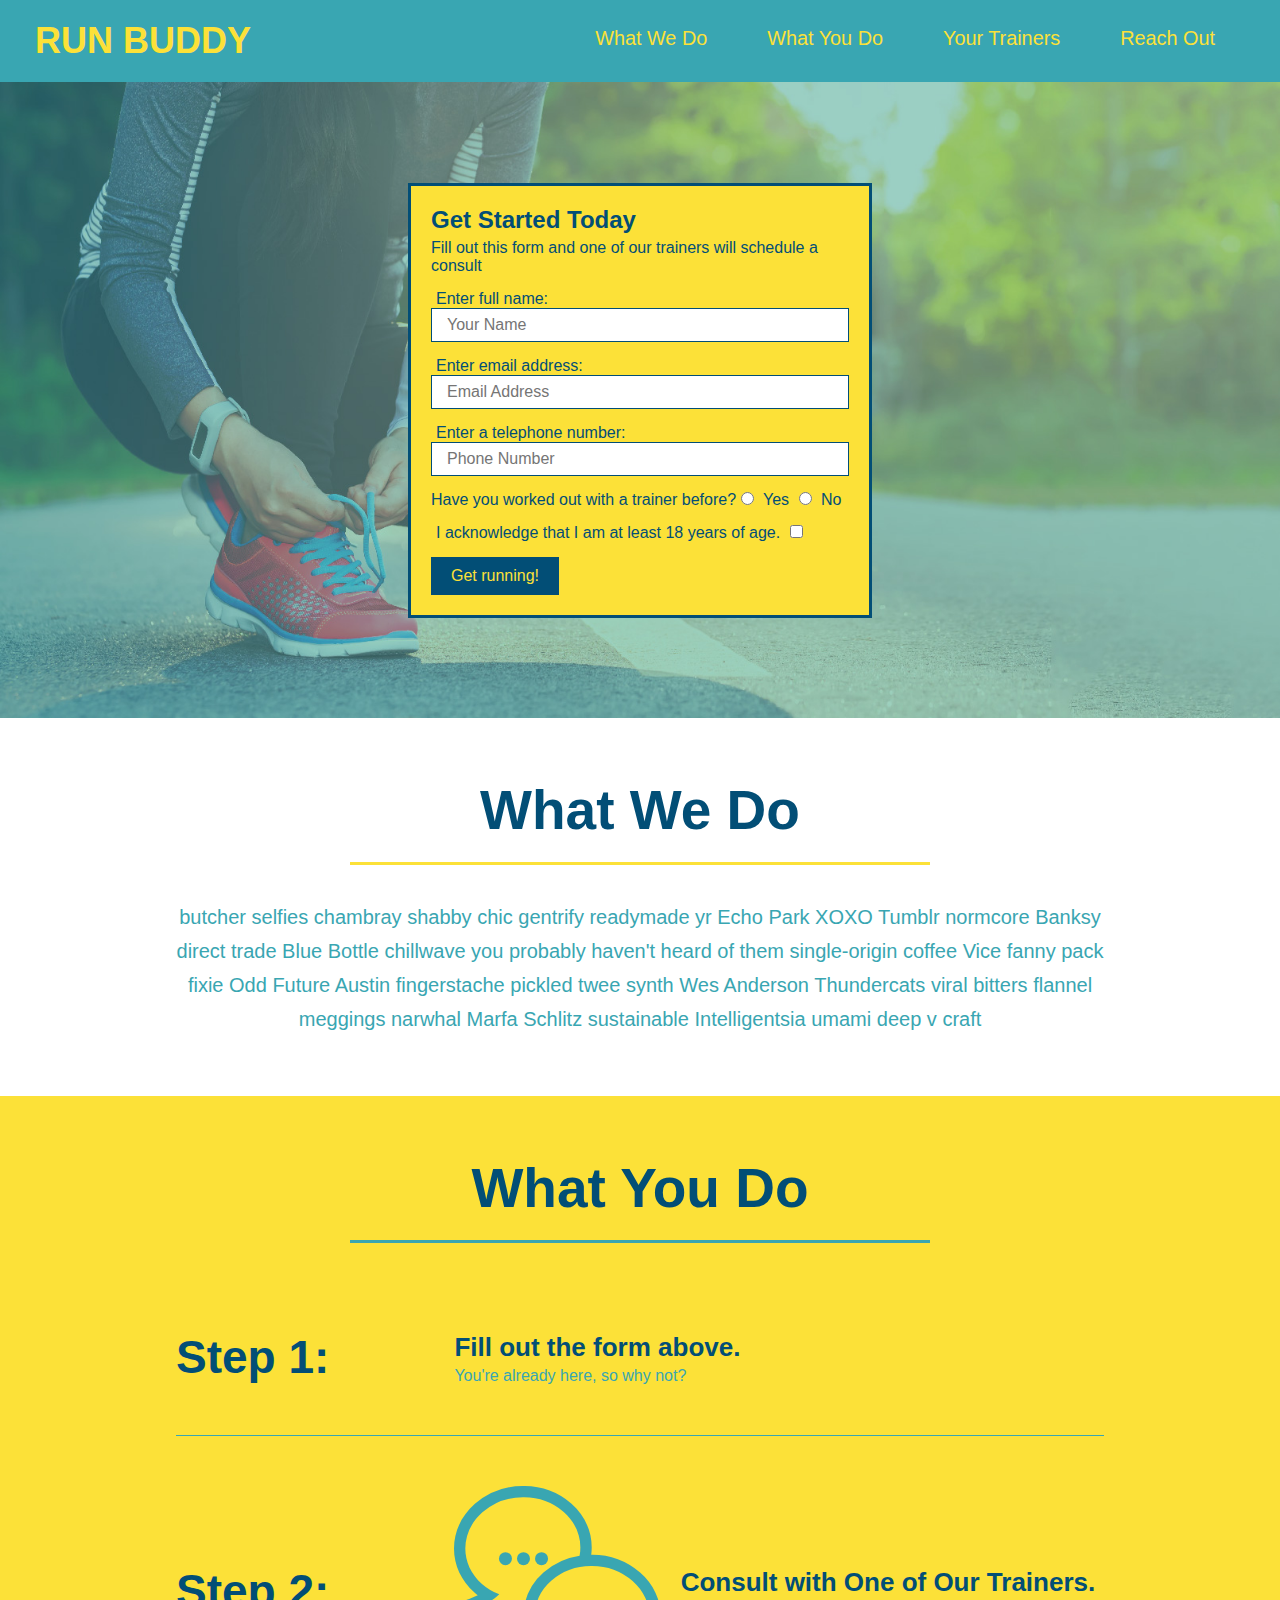
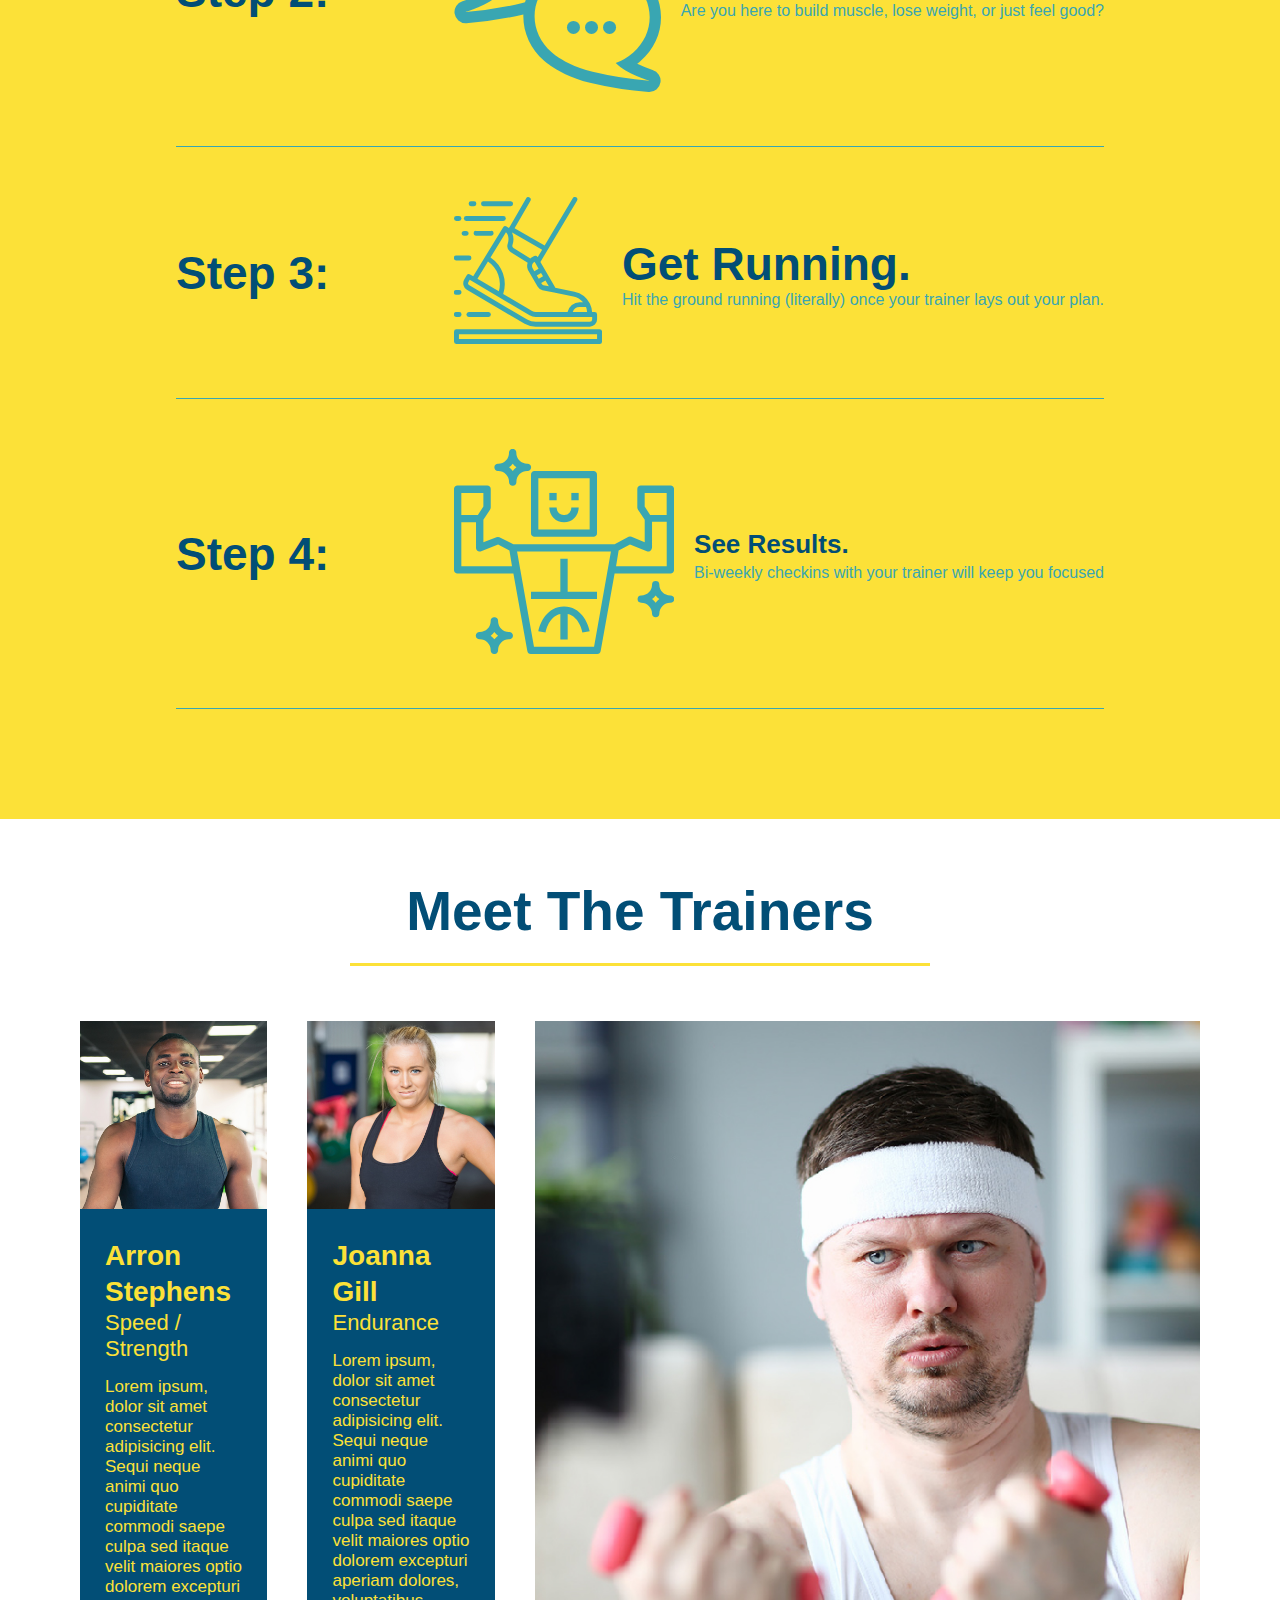
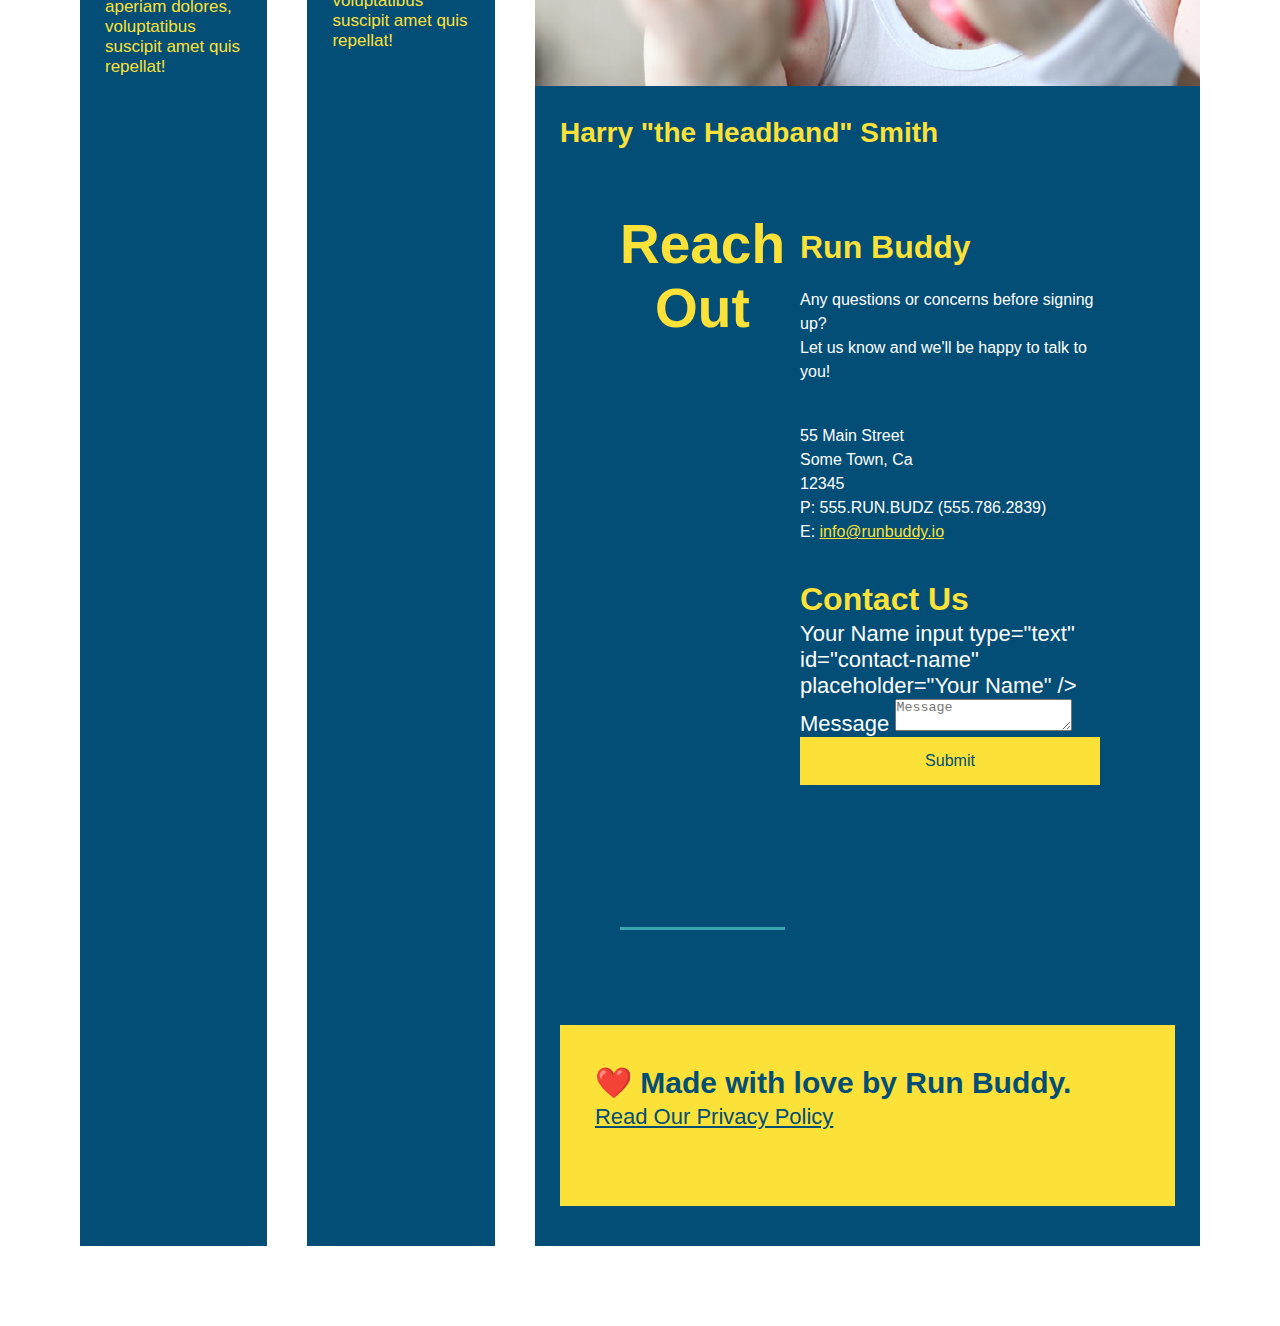
<file: run-buddy/index.html>
<!DOCTYPE html>
<html lang="en">

<head>
  <meta charset="UTF-8" />
  <title>Run Buddy</title>
  <link rel="stylesheet" href="./assets/css/style.css" />
</head>

<body>
  <!-- navigation -->
  <header>
    <h1>
      <a href="/">
        RUN BUDDY
      </a>
    </h1>
    <nav>
      <!-- Unordered list element -->
      <ul>
        <!-- List item element-->
        <li>
          <!-- Anchor element -->
          <a href="#what-we-do">What We Do</a>
        </li>
        <li>
          <a href="#what-you-do">What You Do</a>
        </li>
        <li>
          <a href="#your-trainers">Your Trainers</a>
        </li>
        <li>
          <a href="#reach-out">Reach Out</a>
        </li>
      </ul>
    </nav>
  </header>

  <!-- hero/jumbotron -->
  <section class="hero">
    <div class="hero-form">
      <h3>Get Started Today</h3>
      <p>Fill out this form and one of our trainers will schedule a consult</p>
      <form>
        <label for="name">Enter full name:</label>
        <input type="text" placeholder="Your Name" name="name" id="name" class="form-input" />
        <label for="email">Enter email address:</label>
        <input type="text" placeholder="Email Address" name="email" id="email" class="form-input" />
        <label for="phone">Enter a telephone number:</label>
        <input type="text" placeholder="Phone Number" name="phone" id="phone" class="form-input" />
        <p>
          Have you worked out with a trainer before?
          <input type="radio" name="trainer-confirm" id="trainer-yes" />
          <label for="trainer-yes">Yes</label>
          <input type="radio" name="trainer-confirm" id="trainer-no" />
          <label for="trainer-no">No</label>
        </p>
        <p>
          <label for="checkbox">
            I acknowledge that I am at least 18 years of age.
          </label>
          <input type="checkbox" name="checkpoint1" id="checkbox" />
        </p>
        <button type="submit">
          Get running!
        </button>
      </form>
    </div>
  </section>

  <!-- "what we do" section -->
  <section id="what-we-do" class="intro">
    <div class="flex-row">
    <h2 class="section-title primary-border">
      What We Do</h2>
    </div>
    <div class="flex-row">
        <p>
           butcher selfies chambray shabby chic gentrify readymade yr Echo Park XOXO Tumblr normcore Banksy direct trade Blue
           Bottle chillwave you probably haven't heard of them single-origin coffee Vice fanny pack fixie Odd Future Austin
           fingerstache pickled twee synth Wes Anderson Thundercats viral bitters flannel meggings narwhal Marfa Schlitz
           sustainable Intelligentsia umami deep v craft
        </p>
    </div>
  </section>

  <!-- "what you do" section -->
  <section id="what-you-do" class="steps">
    <div class="flex-row">
    <h2 class="section-title secondary-border">
      What You Do</h2>
    </div>
    <div class="step">
      <h3>Step 1:</h3>
      <div class="step-info">
        <div calss="step-img">
           <img src="./assets/images/step-1.svg" alt="" />
        </div>
        <div class="step-text">
          <h4>Fill out the form above.</h4>      
          <p>You're already here, so why not?</p>
        </div> 
      </div>  
    </div>

    <div class="step">
      <h3>Step 2:</h3>
      <div class="step-info">
        <div class="step-img">
          <img src="./assets/images/step-2.svg" alt="" />
        </div>
        <div class="step-text">   
          <h4>Consult with One of Our Trainers.</h4>
          <p>Are you here to build muscle, lose weight, or just feel good?</p>
        </div>
      </div>
    </div>

    <div class="step">
      <h3>Step 3:</h3>
      <div class="step-info">
        <div class="step-img">
          <img src="./assets/images/step-3.svg" alt="" />
        </div> 
        <div class="step-text">
          <h3>Get Running.</h3>
          <p>Hit the ground running (literally) once your trainer lays out your plan.</p>
        </div>
      </div>
    </div>    

    <div class="step">
      <h3>Step 4:</h3>
      <div class="step-info">
        <div class="step-img">
           <img src="./assets/images/step-4.svg" alt="" />
        </div>
        <div class="step-text">
           <h4>See Results.</h4>
           <p>Bi-weekly checkins with your trainer will keep you focused</p>
        </div>
      </div>
    </div>  
  </section>

  <!-- "meet the trainers" section -->
  <section id="your-trainers">
      <div class="flex-row">
        <h2 class="section-title primary-border">
           Meet The Trainers
        </h2>
      </div>
  <div class="trainers">    
    <article class="trainer">
      <img src="./assets/images/trainer-1.jpg" alt="Arron Stephens in his workout clothes, ready to pump iron" />
      <div class="trainer-bio">
        <h3 class="trainer-name">Arron Stephens</h3>
        <h4 class="trainer-role">Speed / Strength</h4>
        <p>
          Lorem ipsum, dolor sit amet consectetur adipisicing elit. Sequi neque animi quo cupiditate commodi saepe culpa
          sed
          itaque velit maiores optio dolorem excepturi aperiam dolores, voluptatibus suscipit amet quis repellat!
        </p>
      </div>
    </article>

    <!-- second trainer bio -->
    <article class="trainer">
      <img src="./assets/images/trainer-2.jpg" alt="Joanna Gill cooling off after a workout" />
      <div class="trainer-bio">
        <h3 class=trainer-name">Joanna Gill</h3>
        <h4 class="trainer-role">Endurance</h4>
        <p>
          Lorem ipsum, dolor sit amet consectetur adipisicing elit. Sequi neque animi quo cupiditate commodi saepe culpa
          sed
          itaque velit maiores optio dolorem excepturi aperiam dolores, voluptatibus suscipit amet quis repellat!
        </p>
      </div>
    </article>

    <!-- third trainer bio -->
    <article class="trainer">
      <img src="./assets/images/trainer-3.jpg"
        alt="Harry Smith wearing a headband and lifting comically small pink weights" />
      <div class="trainer-bio">
        <h3 class="trainer-name">Harry "the Headband" Smith</h3>
        <h4 class="trainer-role>Strength</h4>
        <p>
          Lorem ipsum, dolor sit amet consectetur adipisicing elit. Sequi neque animi quo cupiditate commodi saepe culpa
          sed
          itaque velit maiores optio dolorem excepturi aperiam dolores, voluptatibus suscipit amet quis repellat!
        </p>
      </div>
    </article>
  </div>  
  </section>

  <!-- "reach out" section -->
  <section id="reach-out" class="contact">
    <div class="flex-row">
      <h2 class="section-title secondary-border"> 
        Reach Out
      </h2>
    <div class="contact-info">
      <div>
        <h3>Run Buddy</h3>
        <p>
          Any questions or concerns before signing up?
          <br />
          Let us know and we'll be happy to talk to you!
        </p>
        <address>
          55 Main Street <br />
          Some Town, Ca <br />
          12345<br />
          P: 555.RUN.BUDZ (555.786.2839)<br />
          E: <a href="mailto:info@runbuddy.io">info@runbuddy.io</a>
        </address>
      </div>

    <div class="contact-form">
       <h3>Contact Us</h3>
      <form>
         <label for="contact-name">Your Name</label>
         input type="text" id="contact-name" placeholder="Your Name" />

         <label for="contact-message">Message</label>
         <textarea id="contact-message" placeholder="Message"></textarea>

         <button type="submit">Submit</button>
      </form>
    </div>  

      <iframe 
        src="https://www.google.com/maps/embed?pb=!1m18!1m12!1m3!1d3147.1079747227936!2d-120.42364418397035!3d37.92790791110593!2m3!1f0!2f0!3f0!3m2!1i1024!2i768!4f13.1!3m3!1m2!1s0x8090c49129b6ac57%3A0xb56c7eb95a2cd8bd!2sMain%20St%2C%20California%2095327!5e0!3m2!1sen!2sus!4v1616426329495!5m2!1sen!2sus"
        style="border:0;" 
        allowfullscreen=""
        loading="lazy">
      </iframe>      
    </div>
  </section>

  <!-- footer -->
  <footer>
    <h2>❤️ Made with love by Run Buddy.</h2>
    <div>
      <a href="./privacy-policy.html">Read Our Privacy Policy</a><br />
      &copy; 2019 Run Buddy, Inc.
    </div>
  </footer>
</body>

</html>
</file>
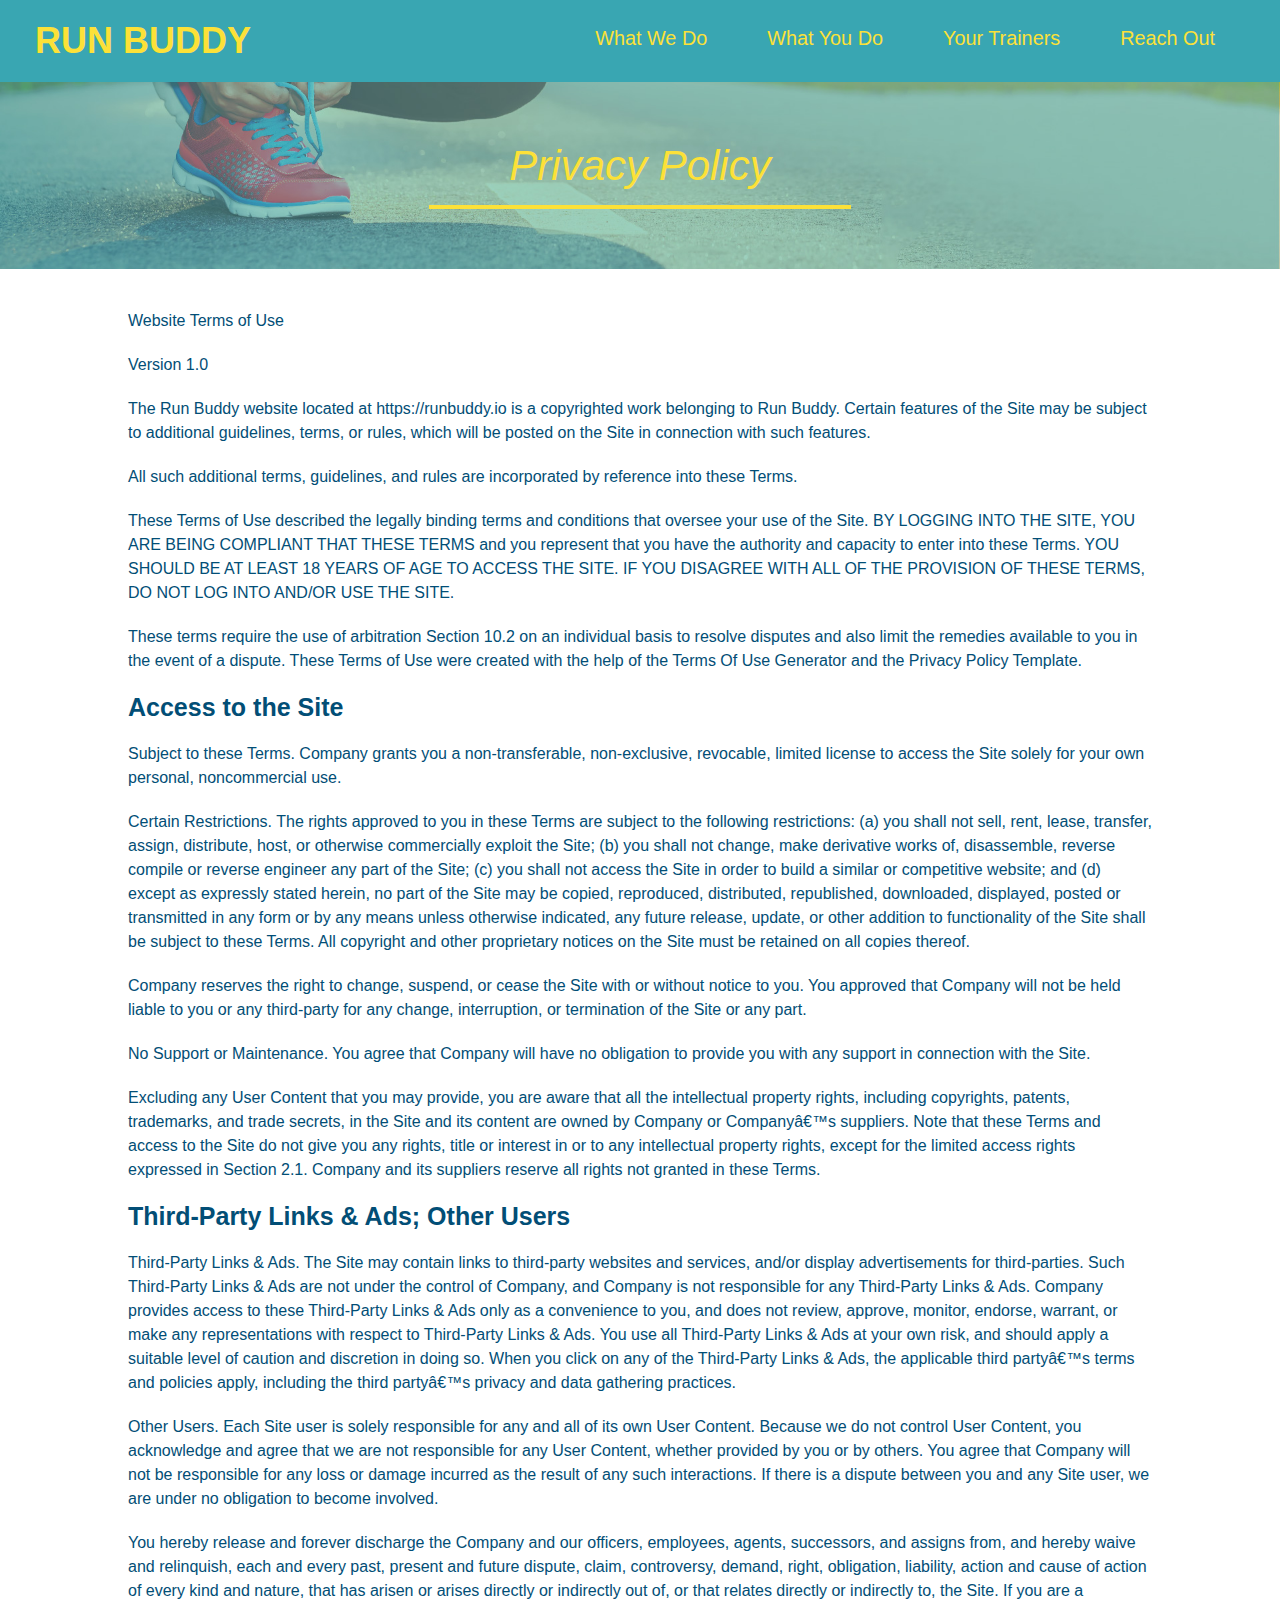
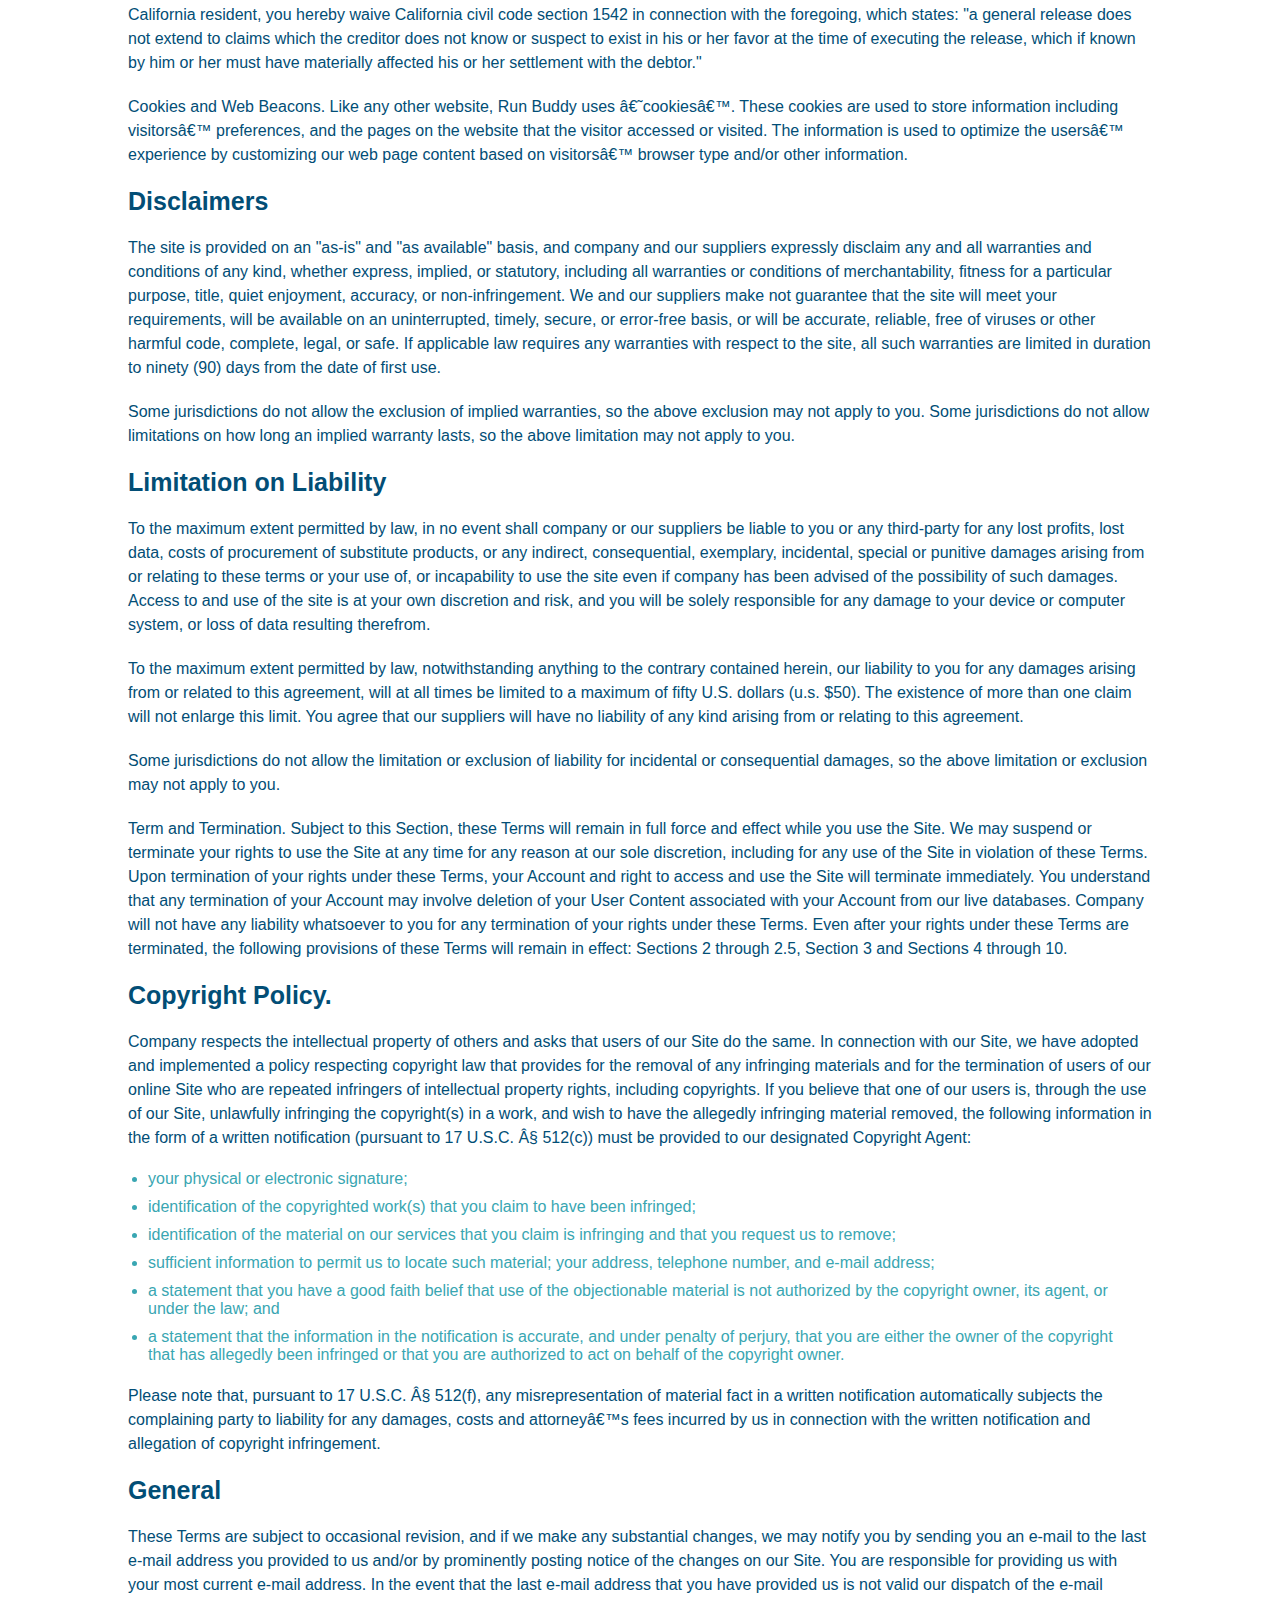
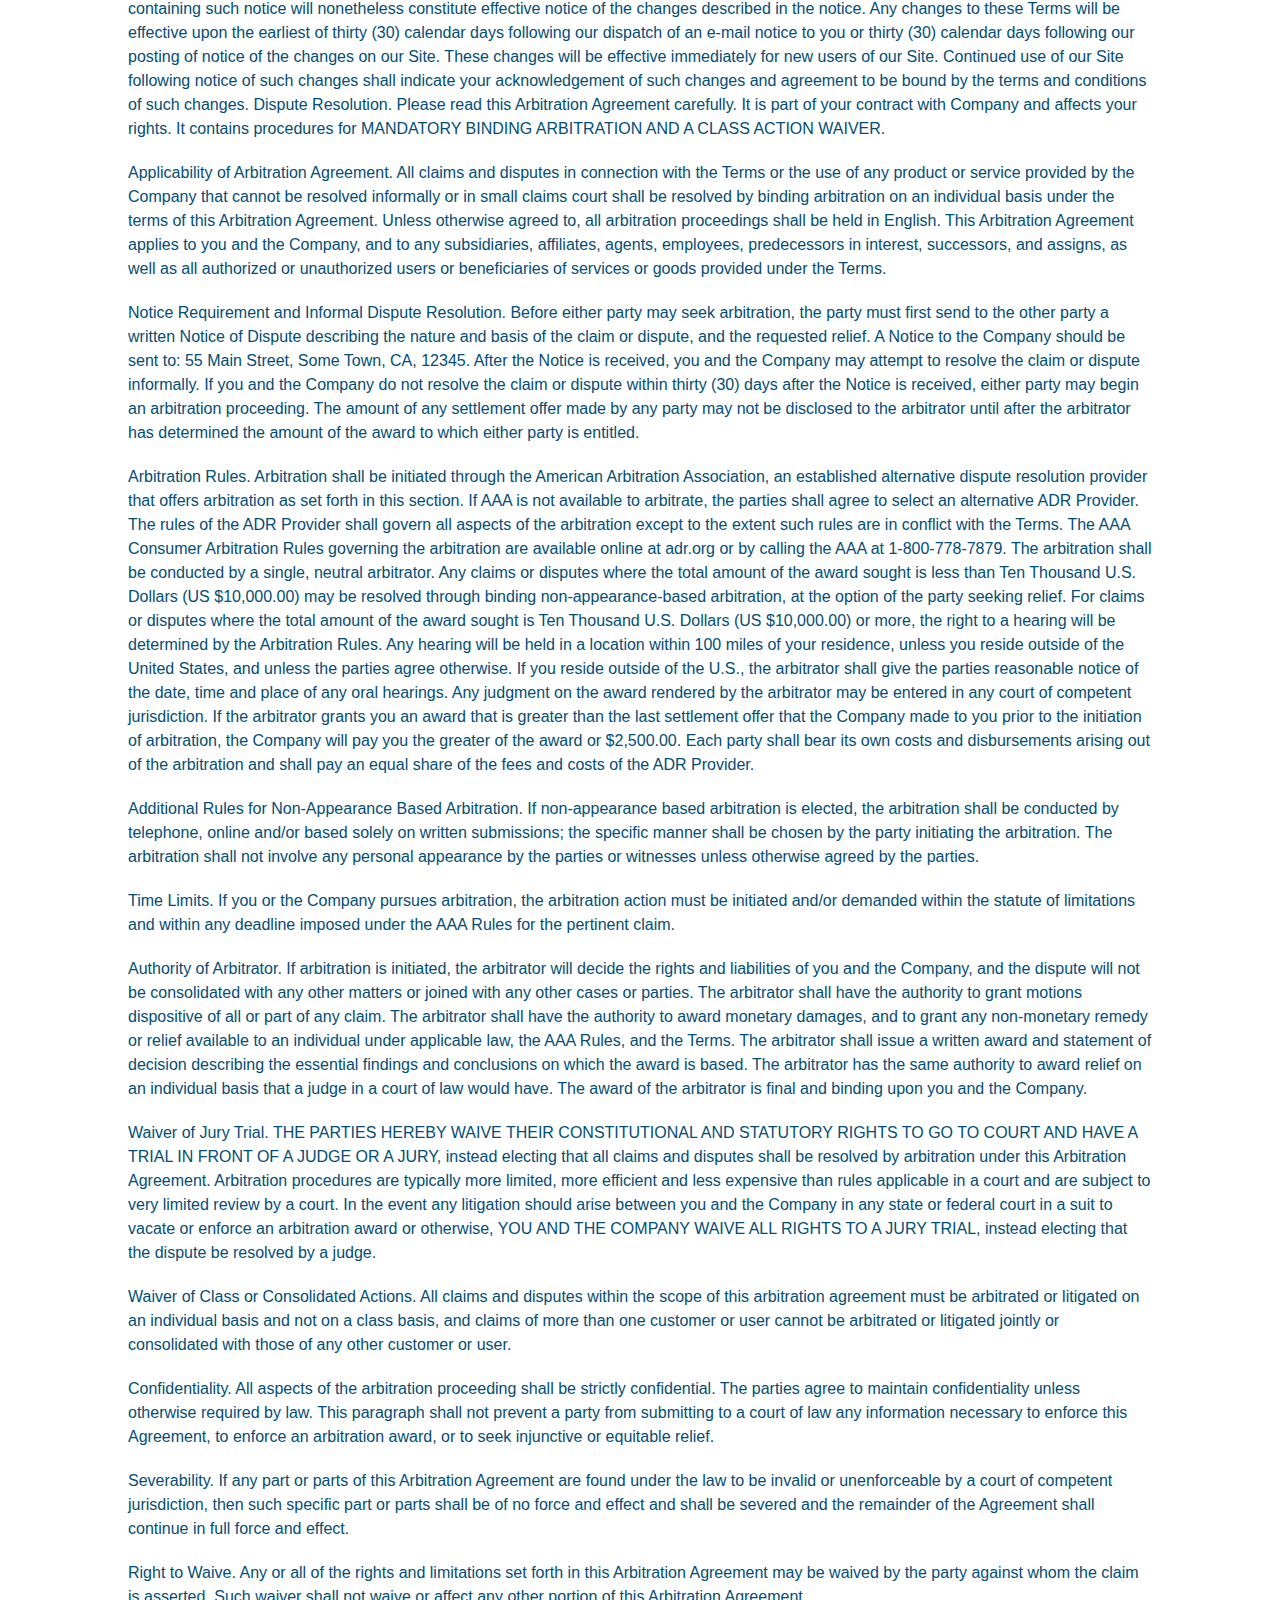
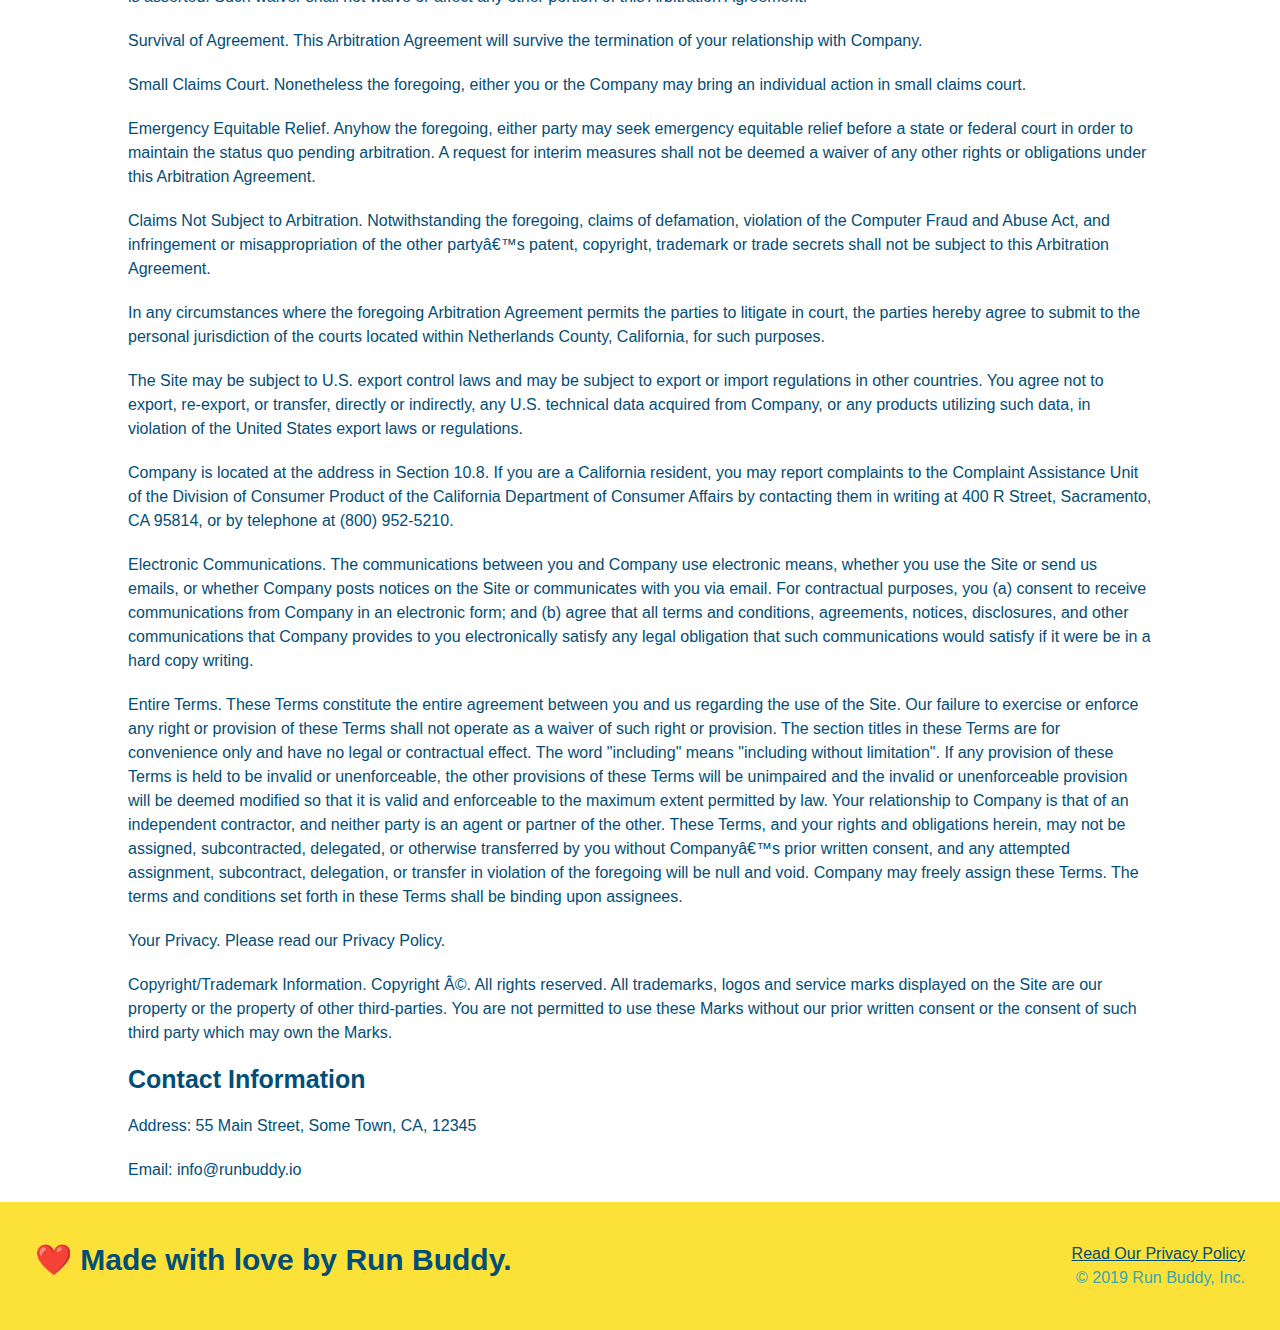
<file: run-buddy/privacy-policy.html>
<!DOCTYPE html>
<html lang="en">

<head>
  <meta charset="UTF-8" />
  <title>Privacy Policy - Run Buddy</title>
  <link rel="stylesheet" href="./assets/css/style.css" />
  <link rel="stylesheet" href="./assets/css/secondary-styles.css" />

</head>

<body>
  <header>
    <h1>
      <a href="/">
        RUN BUDDY
      </a>
    </h1>
    <nav>
      <!-- Unordered list element -->
      <ul>
        <!-- List item element-->
        <li>
          <!-- Anchor element -->
          <a href="./index.html#what-we-do">What We Do</a>
        </li>
        <li>
          <a href="./index.html#what-you-do">What You Do</a>
        </li>
        <li>
          <a href="./index.html#your-trainers">Your Trainers</a>
        </li>
        <li>
          <a href="./index.html#reach-out">Reach Out</a>
        </li>
      </ul>
    </nav>
  </header>

  <section class="hero">
    <h2 class="page-title">
      Privacy Policy
    </h2>
  </section>

  <article class="secondary-content">

    <p>
      Website Terms of Use
    </p>

    <p>
      Version 1.0
    </p>

    <p>
      The Run Buddy website located at https://runbuddy.io is a copyrighted work belonging to Run Buddy. Certain
      features of the Site may be subject to additional guidelines, terms, or rules, which will be posted on the Site
      in connection with such features.
    </p>

    <p>
      All such additional terms, guidelines, and rules are incorporated by reference into these Terms.
    </p>

    <p>
      These Terms of Use described the legally binding terms and conditions that oversee your use of the Site. BY
      LOGGING INTO THE SITE, YOU ARE BEING COMPLIANT THAT THESE TERMS and you represent that you have the authority
      and capacity to enter into these Terms. YOU SHOULD BE AT LEAST 18 YEARS OF AGE TO ACCESS THE SITE. IF YOU
      DISAGREE WITH ALL OF THE PROVISION OF THESE TERMS, DO NOT LOG INTO AND/OR USE THE SITE.
    </p>

    <p>
      These terms require the use of arbitration Section 10.2 on an individual basis to resolve disputes and also
      limit the remedies available to you in the event of a dispute. These Terms of Use were created with the help of
      the Terms Of Use Generator and the Privacy Policy Template.
    </p>

    <h3>
      Access to the Site
    </h3>

    <p>
      Subject to these Terms. Company grants you a non-transferable, non-exclusive, revocable, limited license to
      access the Site solely for your own personal, noncommercial use.
    </p>

    <p>
      Certain Restrictions. The rights approved to you in these Terms are subject to the following restrictions: (a)
      you shall not sell, rent, lease, transfer, assign, distribute, host, or otherwise commercially exploit the Site;
      (b) you shall not change, make derivative works of, disassemble, reverse compile or reverse engineer any part of
      the Site; (c) you shall not access the Site in order to build a similar or competitive website; and (d) except
      as expressly stated herein, no part of the Site may be copied, reproduced, distributed, republished, downloaded,
      displayed, posted or transmitted in any form or by any means unless otherwise indicated, any future release,
      update, or other addition to functionality of the Site shall be subject to these Terms. All copyright and other
      proprietary notices on the Site must be retained on all copies thereof.
    </p>

    <p>
      Company reserves the right to change, suspend, or cease the Site with or without notice to you. You approved
      that Company will not be held liable to you or any third-party for any change, interruption, or termination of
      the Site or any part.
    </p>

    <p>
      No Support or Maintenance. You agree that Company will have no obligation to provide you with any support in
      connection with the Site.
    </p>

    <p>
      Excluding any User Content that you may provide, you are aware that all the intellectual property rights,
      including copyrights, patents, trademarks, and trade secrets, in the Site and its content are owned by Company
      or Companyâ€™s suppliers. Note that these Terms and access to the Site do not give you any rights, title or
      interest in or to any intellectual property rights, except for the limited access rights expressed in Section
      2.1. Company and its suppliers reserve all rights not granted in these Terms.
    </p>

    <h3>
      Third-Party Links & Ads; Other Users
    </h3>

    <p>
      Third-Party Links & Ads. The Site may contain links to third-party websites and services, and/or display
      advertisements for third-parties. Such Third-Party Links & Ads are not under the control of Company, and Company
      is not responsible for any Third-Party Links & Ads. Company provides access to these Third-Party Links & Ads
      only as a convenience to you, and does not review, approve, monitor, endorse, warrant, or make any
      representations with respect to Third-Party Links & Ads. You use all Third-Party Links & Ads at your own risk,
      and should apply a suitable level of caution and discretion in doing so. When you click on any of the
      Third-Party Links & Ads, the applicable third partyâ€™s terms and policies apply, including the third partyâ€™s
      privacy and data gathering practices.
    </p>

    <p>
      Other Users. Each Site user is solely responsible for any and all of its own User Content. Because we do not
      control User Content, you acknowledge and agree that we are not responsible for any User Content, whether
      provided by you or by others. You agree that Company will not be responsible for any loss or damage incurred as
      the result of any such interactions. If there is a dispute between you and any Site user, we are under no
      obligation to become involved.
    </p>

    <p>
      You hereby release and forever discharge the Company and our officers, employees, agents, successors, and
      assigns from, and hereby waive and relinquish, each and every past, present and future dispute, claim,
      controversy, demand, right, obligation, liability, action and cause of action of every kind and nature, that has
      arisen or arises directly or indirectly out of, or that relates directly or indirectly to, the Site. If you are
      a California resident, you hereby waive California civil code section 1542 in connection with the foregoing,
      which states: "a general release does not extend to claims which the creditor does not know or suspect to exist
      in his or her favor at the time of executing the release, which if known by him or her must have materially
      affected his or her settlement with the debtor."
    </p>

    <p>
      Cookies and Web Beacons. Like any other website, Run Buddy uses â€˜cookiesâ€™. These cookies are used to store
      information including visitorsâ€™ preferences, and the pages on the website that the visitor accessed or visited.
      The information is used to optimize the usersâ€™ experience by customizing our web page content based on
      visitorsâ€™
      browser type and/or other information.
    </p>

    <h3>
      Disclaimers
    </h3>

    <p>
      The site is provided on an "as-is" and "as available" basis, and company and our suppliers expressly disclaim
      any and all warranties and conditions of any kind, whether express, implied, or statutory, including all
      warranties or conditions of merchantability, fitness for a particular purpose, title, quiet enjoyment, accuracy,
      or non-infringement. We and our suppliers make not guarantee that the site will meet your requirements, will be
      available on an uninterrupted, timely, secure, or error-free basis, or will be accurate, reliable, free of
      viruses or other harmful code, complete, legal, or safe. If applicable law requires any warranties with respect
      to the site, all such warranties are limited in duration to ninety (90) days from the date of first use.
    </p>

    <p>
      Some jurisdictions do not allow the exclusion of implied warranties, so the above exclusion may not apply to
      you. Some jurisdictions do not allow limitations on how long an implied warranty lasts, so the above limitation
      may not apply to you.
    </p>

    <h3>
      Limitation on Liability
    </h3>

    <p>
      To the maximum extent permitted by law, in no event shall company or our suppliers be liable to you or any
      third-party for any lost profits, lost data, costs of procurement of substitute products, or any indirect,
      consequential, exemplary, incidental, special or punitive damages arising from or relating to these terms or
      your use of, or incapability to use the site even if company has been advised of the possibility of such
      damages. Access to and use of the site is at your own discretion and risk, and you will be solely responsible
      for any damage to your device or computer system, or loss of data resulting therefrom.
    </p>

    <p>
      To the maximum extent permitted by law, notwithstanding anything to the contrary contained herein, our liability
      to you for any damages arising from or related to this agreement, will at all times be limited to a maximum of
      fifty U.S. dollars (u.s. $50). The existence of more than one claim will not enlarge this limit. You agree that
      our suppliers will have no liability of any kind arising from or relating to this agreement.
    </p>

    <p>
      Some jurisdictions do not allow the limitation or exclusion of liability for incidental or consequential
      damages, so the above limitation or exclusion may not apply to you.
    </p>

    <p>
      Term and Termination. Subject to this Section, these Terms will remain in full force and effect while you use
      the Site. We may suspend or terminate your rights to use the Site at any time for any reason at our sole
      discretion, including for any use of the Site in violation of these Terms. Upon termination of your rights under
      these Terms, your Account and right to access and use the Site will terminate immediately. You understand that
      any termination of your Account may involve deletion of your User Content associated with your Account from our
      live databases. Company will not have any liability whatsoever to you for any termination of your rights under
      these Terms. Even after your rights under these Terms are terminated, the following provisions of these Terms
      will remain in effect: Sections 2 through 2.5, Section 3 and Sections 4 through 10.
    </p>

    <h3>
      Copyright Policy.
    </h3>

    <p>
      Company respects the intellectual property of others and asks that users of our Site do the same. In connection
      with our Site, we have adopted and implemented a policy respecting copyright law that provides for the removal
      of any infringing materials and for the termination of users of our online Site who are repeated infringers of
      intellectual property rights, including copyrights. If you believe that one of our users is, through the use of
      our Site, unlawfully infringing the copyright(s) in a work, and wish to have the allegedly infringing material
      removed, the following information in the form of a written notification (pursuant to 17 U.S.C. Â§ 512(c)) must
      be provided to our designated Copyright Agent:
    </p>

    <ul>
      <li>
        your physical or electronic signature;
      </li>
      <li>
        identification of the copyrighted work(s) that you claim to have been infringed;
      </li>
      <li>
        identification of the material on our services that you claim is infringing and that you request us to remove;
      </li>
      <li>
        sufficient information to permit us to locate such material; your address, telephone number, and e-mail
        address;
      </li>
      <li>
        a statement that you have a good faith belief that use of the objectionable material is not authorized by the
        copyright owner, its agent, or under the law; and
      </li>
      <li>
        a statement that the information in the notification is accurate, and under penalty of perjury, that you are
        either the owner of the copyright that has allegedly been infringed or that you are authorized to act on
        behalf of the copyright owner.
      </li>
    </ul>

    <p>
      Please note that, pursuant to 17 U.S.C. Â§ 512(f), any misrepresentation of material fact in a written
      notification automatically subjects the complaining party to liability for any damages, costs and attorneyâ€™s
      fees incurred by us in connection with the written notification and allegation of copyright infringement.
    </p>

    <h3>
      General
    </h3>

    <p>
      These Terms are subject to occasional revision, and if we make any substantial changes, we may notify you by
      sending you an e-mail to the last e-mail address you provided to us and/or by prominently posting notice of the
      changes on our Site. You are responsible for providing us with your most current e-mail address. In the event
      that the last e-mail address that you have provided us is not valid our dispatch of the e-mail containing such
      notice will nonetheless constitute effective notice of the changes described in the notice. Any changes to these
      Terms will be effective upon the earliest of thirty (30) calendar days following our dispatch of an e-mail
      notice to you or thirty (30) calendar days following our posting of notice of the changes on our Site. These
      changes will be effective immediately for new users of our Site. Continued use of our Site following notice of
      such changes shall indicate your acknowledgement of such changes and agreement to be bound by the terms and
      conditions of such changes. Dispute Resolution. Please read this Arbitration Agreement carefully. It is part of
      your contract with Company and affects your rights. It contains procedures for MANDATORY BINDING ARBITRATION AND
      A CLASS ACTION WAIVER.
    </p>

    <p>
      Applicability of Arbitration Agreement. All claims and disputes in connection with the Terms or the use of any
      product or service provided by the Company that cannot be resolved informally or in small claims court shall be
      resolved by binding arbitration on an individual basis under the terms of this Arbitration Agreement. Unless
      otherwise agreed to, all arbitration proceedings shall be held in English. This Arbitration Agreement applies to
      you and the Company, and to any subsidiaries, affiliates, agents, employees, predecessors in interest,
      successors, and assigns, as well as all authorized or unauthorized users or beneficiaries of services or goods
      provided under the Terms.
    </p>

    <p>
      Notice Requirement and Informal Dispute Resolution. Before either party may seek arbitration, the party must
      first send to the other party a written Notice of Dispute describing the nature and basis of the claim or
      dispute, and the requested relief. A Notice to the Company should be sent to: 55 Main Street, Some Town, CA,
      12345. After the Notice is received, you and the Company may attempt to resolve the claim or dispute informally.
      If you and the Company do not resolve the claim or dispute within thirty (30) days after the Notice is received,
      either party may begin an arbitration proceeding. The amount of any settlement offer made by any party may not
      be disclosed to the arbitrator until after the arbitrator has determined the amount of the award to which either
      party is entitled.
    </p>

    <p>
      Arbitration Rules. Arbitration shall be initiated through the American Arbitration Association, an established
      alternative dispute resolution provider that offers arbitration as set forth in this section. If AAA is not
      available to arbitrate, the parties shall agree to select an alternative ADR Provider. The rules of the ADR
      Provider shall govern all aspects of the arbitration except to the extent such rules are in conflict with the
      Terms. The AAA Consumer Arbitration Rules governing the arbitration are available online at adr.org or by
      calling the AAA at 1-800-778-7879. The arbitration shall be conducted by a single, neutral arbitrator. Any
      claims or disputes where the total amount of the award sought is less than Ten Thousand U.S. Dollars (US
      $10,000.00) may be resolved through binding non-appearance-based arbitration, at the option of the party seeking
      relief. For claims or disputes where the total amount of the award sought is Ten Thousand U.S. Dollars (US
      $10,000.00) or more, the right to a hearing will be determined by the Arbitration Rules. Any hearing will be
      held in a location within 100 miles of your residence, unless you reside outside of the United States, and
      unless the parties agree otherwise. If you reside outside of the U.S., the arbitrator shall give the parties
      reasonable notice of the date, time and place of any oral hearings. Any judgment on the award rendered by the
      arbitrator may be entered in any court of competent jurisdiction. If the arbitrator grants you an award that is
      greater than the last settlement offer that the Company made to you prior to the initiation of arbitration, the
      Company will pay you the greater of the award or $2,500.00. Each party shall bear its own costs and
      disbursements arising out of the arbitration and shall pay an equal share of the fees and costs of the ADR
      Provider.
    </p>

    <p>
      Additional Rules for Non-Appearance Based Arbitration. If non-appearance based arbitration is elected, the
      arbitration shall be conducted by telephone, online and/or based solely on written submissions; the specific
      manner shall be chosen by the party initiating the arbitration. The arbitration shall not involve any personal
      appearance by the parties or witnesses unless otherwise agreed by the parties.
    </p>

    <p>
      Time Limits. If you or the Company pursues arbitration, the arbitration action must be initiated and/or demanded
      within the statute of limitations and within any deadline imposed under the AAA Rules for the pertinent claim.
    </p>

    <p>
      Authority of Arbitrator. If arbitration is initiated, the arbitrator will decide the rights and liabilities of
      you and the Company, and the dispute will not be consolidated with any other matters or joined with any other
      cases or parties. The arbitrator shall have the authority to grant motions dispositive of all or part of any
      claim. The arbitrator shall have the authority to award monetary damages, and to grant any non-monetary remedy
      or relief available to an individual under applicable law, the AAA Rules, and the Terms. The arbitrator shall
      issue a written award and statement of decision describing the essential findings and conclusions on which the
      award is based. The arbitrator has the same authority to award relief on an individual basis that a judge in a
      court of law would have. The award of the arbitrator is final and binding upon you and the Company.
    </p>

    <p>
      Waiver of Jury Trial. THE PARTIES HEREBY WAIVE THEIR CONSTITUTIONAL AND STATUTORY RIGHTS TO GO TO COURT AND HAVE
      A TRIAL IN FRONT OF A JUDGE OR A JURY, instead electing that all claims and disputes shall be resolved by
      arbitration under this Arbitration Agreement. Arbitration procedures are typically more limited, more efficient
      and less expensive than rules applicable in a court and are subject to very limited review by a court. In the
      event any litigation should arise between you and the Company in any state or federal court in a suit to vacate
      or enforce an arbitration award or otherwise, YOU AND THE COMPANY WAIVE ALL RIGHTS TO A JURY TRIAL, instead
      electing that the dispute be resolved by a judge.
    </p>

    <p>
      Waiver of Class or Consolidated Actions. All claims and disputes within the scope of this arbitration agreement
      must be arbitrated or litigated on an individual basis and not on a class basis, and claims of more than one
      customer or user cannot be arbitrated or litigated jointly or consolidated with those of any other customer or
      user.
    </p>

    <p>
      Confidentiality. All aspects of the arbitration proceeding shall be strictly confidential. The parties agree to
      maintain confidentiality unless otherwise required by law. This paragraph shall not prevent a party from
      submitting to a court of law any information necessary to enforce this Agreement, to enforce an arbitration
      award, or to seek injunctive or equitable relief.
    </p>

    <p>
      Severability. If any part or parts of this Arbitration Agreement are found under the law to be invalid or
      unenforceable by a court of competent jurisdiction, then such specific part or parts shall be of no force and
      effect and shall be severed and the remainder of the Agreement shall continue in full force and effect.
    </p>

    <p>
      Right to Waive. Any or all of the rights and limitations set forth in this Arbitration Agreement may be waived
      by the party against whom the claim is asserted. Such waiver shall not waive or affect any other portion of this
      Arbitration Agreement.
    </p>

    <p>
      Survival of Agreement. This Arbitration Agreement will survive the termination of your relationship with
      Company.
    </p>

    <p>
      Small Claims Court. Nonetheless the foregoing, either you or the Company may bring an individual action in small
      claims court.
    </p>

    <p>
      Emergency Equitable Relief. Anyhow the foregoing, either party may seek emergency equitable relief before a
      state or federal court in order to maintain the status quo pending arbitration. A request for interim measures
      shall not be deemed a waiver of any other rights or obligations under this Arbitration Agreement.
    </p>

    <p>
      Claims Not Subject to Arbitration. Notwithstanding the foregoing, claims of defamation, violation of the
      Computer Fraud and Abuse Act, and infringement or misappropriation of the other partyâ€™s patent, copyright,
      trademark or trade secrets shall not be subject to this Arbitration Agreement.
    </p>

    <p>
      In any circumstances where the foregoing Arbitration Agreement permits the parties to litigate in court, the
      parties hereby agree to submit to the personal jurisdiction of the courts located within Netherlands County,
      California, for such purposes.
    </p>

    <p>
      The Site may be subject to U.S. export control laws and may be subject to export or import regulations in other
      countries. You agree not to export, re-export, or transfer, directly or indirectly, any U.S. technical data
      acquired from Company, or any products utilizing such data, in violation of the United States export laws or
      regulations.
    </p>

    <p>
      Company is located at the address in Section 10.8. If you are a California resident, you may report complaints
      to the Complaint Assistance Unit of the Division of Consumer Product of the California Department of Consumer
      Affairs by contacting them in writing at 400 R Street, Sacramento, CA 95814, or by telephone at (800) 952-5210.
    </p>

    <p>
      Electronic Communications. The communications between you and Company use electronic means, whether you use the
      Site or send us emails, or whether Company posts notices on the Site or communicates with you via email. For
      contractual purposes, you (a) consent to receive communications from Company in an electronic form; and (b)
      agree that all terms and conditions, agreements, notices, disclosures, and other communications that Company
      provides to you electronically satisfy any legal obligation that such communications would satisfy if it were be
      in a hard copy writing.
    </p>

    <p>
      Entire Terms. These Terms constitute the entire agreement between you and us regarding the use of the Site. Our
      failure to exercise or enforce any right or provision of these Terms shall not operate as a waiver of such right
      or provision. The section titles in these Terms are for convenience only and have no legal or contractual
      effect. The word "including" means "including without limitation". If any provision of these Terms is held to be
      invalid or unenforceable, the other provisions of these Terms will be unimpaired and the invalid or
      unenforceable provision will be deemed modified so that it is valid and enforceable to the maximum extent
      permitted by law. Your relationship to Company is that of an independent contractor, and neither party is an
      agent or partner of the other. These Terms, and your rights and obligations herein, may not be assigned,
      subcontracted, delegated, or otherwise transferred by you without Companyâ€™s prior written consent, and any
      attempted assignment, subcontract, delegation, or transfer in violation of the foregoing will be null and void.
      Company may freely assign these Terms. The terms and conditions set forth in these Terms shall be binding upon
      assignees.
    </p>

    <p>
      Your Privacy. Please read our Privacy Policy.
    </p>

    <p>
      Copyright/Trademark Information. Copyright Â©. All rights reserved. All trademarks, logos and service marks
      displayed on the Site are our property or the property of other third-parties. You are not permitted to use
      these Marks without our prior written consent or the consent of such third party which may own the Marks.
    </p>

    <h3>
      Contact Information
    </h3>

    <p>
      Address: 55 Main Street, Some Town, CA, 12345
    </p>

    <p>
      Email: info@runbuddy.io
    </p>

  </article>


  <!-- footer -->
  <footer>
    <h2>❤️ Made with love by Run Buddy.</h2>
    <div>
      <a href="#">Read Our Privacy Policy</a><br />
      &copy; 2019 Run Buddy, Inc.
    </div>
  </footer>
</body>

</html>
</file>
<file: run-buddy/assets/css/style.css>
* {
  margin: 0;
  padding: 0;
  box-sizing: border-box;
}

body {
  /* more on this crazy alphanumerical value in a minute! */
  color: #39a6b2;
  font-family: Helvetica, Arial, sans-serif;
}

/* apply styles to <header> */
header {
  padding: 20px 35px;
  background-color: #39a6b2;
  display: flex;
  justify-content:space-between;
  flex-wrap:wrap;
}

header h1 {
  font-weight: bold;
  font-size: 36px;
  color: #fce138;
  margin: 0;
  
}
header a {
  text-decoration: none;
  color: #fce138;
}

header nav {
   margin: 7px 0;
}

header nav ul  {
  display: flex;
  flex-wrap: wrap;
  justify-content: space-between;
  align-items: center;
  list-style: none;
}

header nav ul li a {
  margin: 0 30px;
  font-weight: lighter;
  font-size: 1.55vw;
}

footer {
  display:flex;
  flex-wrap:wrap;
  justify-content:space-between;
  background: #fce138;
  width: 100%;
  padding: 40px 35px;
}

footer h2 {
  color: #024e76;
  font-size: 30px;
  margin: 0;
}

footer div {
  line-height: 1.5;
  text-align: right;
}

footer a {
  color: #024e76;
}

section {
  padding: 60px;
}

/* Hero Style Start */
.hero {
  background-image: url('../images/hero-bg.jpg');
  background-size: cover;
  display:flex;
  justify-content: center;
  flex-wrap:wrap;
  }

  .hero-cta {
    width: 35%;
    text-align: right;
    margin: 3.5%;
    color: #fff;
    font-size: 18px;
    line-height: 1.3;
  }

  .hero-cta h2 {
    font-style: italic;
    font-size: 55px;
    color: #fce138;
  }


.hero-form {
  border: 3px solid #024e76;
  background-color: #fce138;
  padding: 20px;
  color: #024e76;
  width: 40%;
  margin:3.5%;
  }

.hero-form h3 {
  font-size: 24px;
  margin: 0;
}
.hero-form p {
  margin: 5px 0 15px 0;
}

.form-input {
  border: 1px solid #024e76;
  display: block;
  padding: 7px 15px;
  font-size: 16px;
  color: #024e76;
  width: 100%;
  margin-bottom: 15px;
}

.hero-form label {
  margin: 0 5px;
}

.hero-form button {
  color: #fce138;
  background-color: #024e76;
  border: none;
  padding: 10px 20px;
  font-size: 16px;
}
/* Hero Style End */ 


.intro p {
  line-height: 1.7;
  color: #39a6b2;
  width: 80%;
  font-size: 20px;
  margin: 0 auto;
  text-align:center;
}

/*THIS SECTION CONTAINS ALL THE RULES FOR THE STEPS SECTION*/
.step {
  margin: 50px auto;
  padding-bottom: 50px;
  width: 80%;
  border-bottom: 1px solid #39a6b2;
  display: flex;
  flex-wrap: wrap;
  align-items:center;
  justify-content: space-between;
}

.STEP-TEXT: {
  flex: 12;
}

.steps {
    background: #fce138;
}

.step h3 {
  color: #024e76;
  font-size: 46px;
  flex: 1 30%;
}

.step-info {
  flex: 2 70%;
  display:flex;
  flex-wrap:wrap;
  align-items:center;
}

.steps-text p {
  color: #39a6b2;
  font-size: 18px;
}

.step-text h4 {
  font-size: 26px;
  line-height: 1.5;
  color: #024e76
}

.section-title {
  font-size: 55px;
  color: #024e76;
  border-bottom: 3px solid;
  padding-bottom:20px;
  text-align:center;
  margin:0 auto 35px auto;
  width:50%;
}

.step-img {
  flex: 1 12%;
  MARGIN-RIGHT: 20PX;
  }

  .step-img img {
    max-width: 100%;
  }

.primary-border {
  border-color: #fce138;
}

.secondary-border {
  border-color: #39a6b2;
}

.trainers {
 width: 100%;
 margin: 0 auto;
 display: flex;
 flex-wrap:wrap;
 justify-content:space-around;
}

.trainer {
  margin:20px;
  background: #024e76;
  color: #fce138;
  flex:1;
  }

.trainer img {
  width: 100%;
  }

.trainer-bio {
  padding: 25px;
  }

.trainer-bio h3 {
  font-size: 28px;
  line-height: 1.3;
 }

.trainer-bio h4 {
  font-weight: lighter;
  font-size: 22px;
  margin-bottom: 15px;
}

.trainer-bio p {
  font-size: 17px;
 }

.text-left {
  text-align: left;
}

.text-right {
  text-align: right;
}

/* REACH OUT STYLES START */
.contact {
  background: #024e76;
}

.contact-info > * {
  flex:1;
  margin: 15px;
  display: flex;
  justify-content: space-between;
  flex-wrap: wrap;
}

.contact h2 {
  color: #fce138;
}

.contact-info iframe {

  }

  .contact-form input, .contact-form text-area{
  border: 1px solid #024e76;
  display: block;
  padding: 7px 15px;
  font-size: 16px;
  color:#024e76;
  width:100%;
  margin-bottom: 15px; 
  margin-top:5px;
  }

  .contact-form button {
    width:100%;
    border: none;
    background: #fce138;
    color:#024e76;
    text-align:center;
    padding: 15px 0;
    font-size: 16px;
  }

.contact-info div {
  color: white;
}

.contact-info h3 {
  color: #fce138;
  font-size: 32px;
}

.contact-info p,
.contact-info address {
  margin: 20px 0;
  line-height: 1.5;
  font-size: 16px;
  font-style: normal;
}

.contact-info a {
  color: #fce138;
}

.flex-row {
  display:flex;
}
/* REACH OUT STYLES END */
</file>
<file: run-buddy/assets/css/secondary-styles.css>
.hero {
  background-position: bottom;
  height: auto;
  text-align: center;
  margin-bottom: 40px;
}

.page-title {
  color: #fce138;
  display: inline-block;
  border-bottom: 4px solid #fce138;
  padding: 0 80px 15px 80px;
  font-weight: normal;
  font-size: 42px;
  font-style: italic;
}

.secondary-content {
  width: 80%;
  margin: 0 auto;
  color: #024e76;
}

.secondary-content h3 {
  font-size: 25px;
  margin: 20px 0;
}

.secondary-content p {
  font-size: 16px;
  line-height: 1.5;
  margin: 20px 0;
}

.secondary-content ul {
  margin: 15px 20px;
}

.secondary-content li {
  color: #39a6b2;
  margin: 10px 0;
}
</file>
